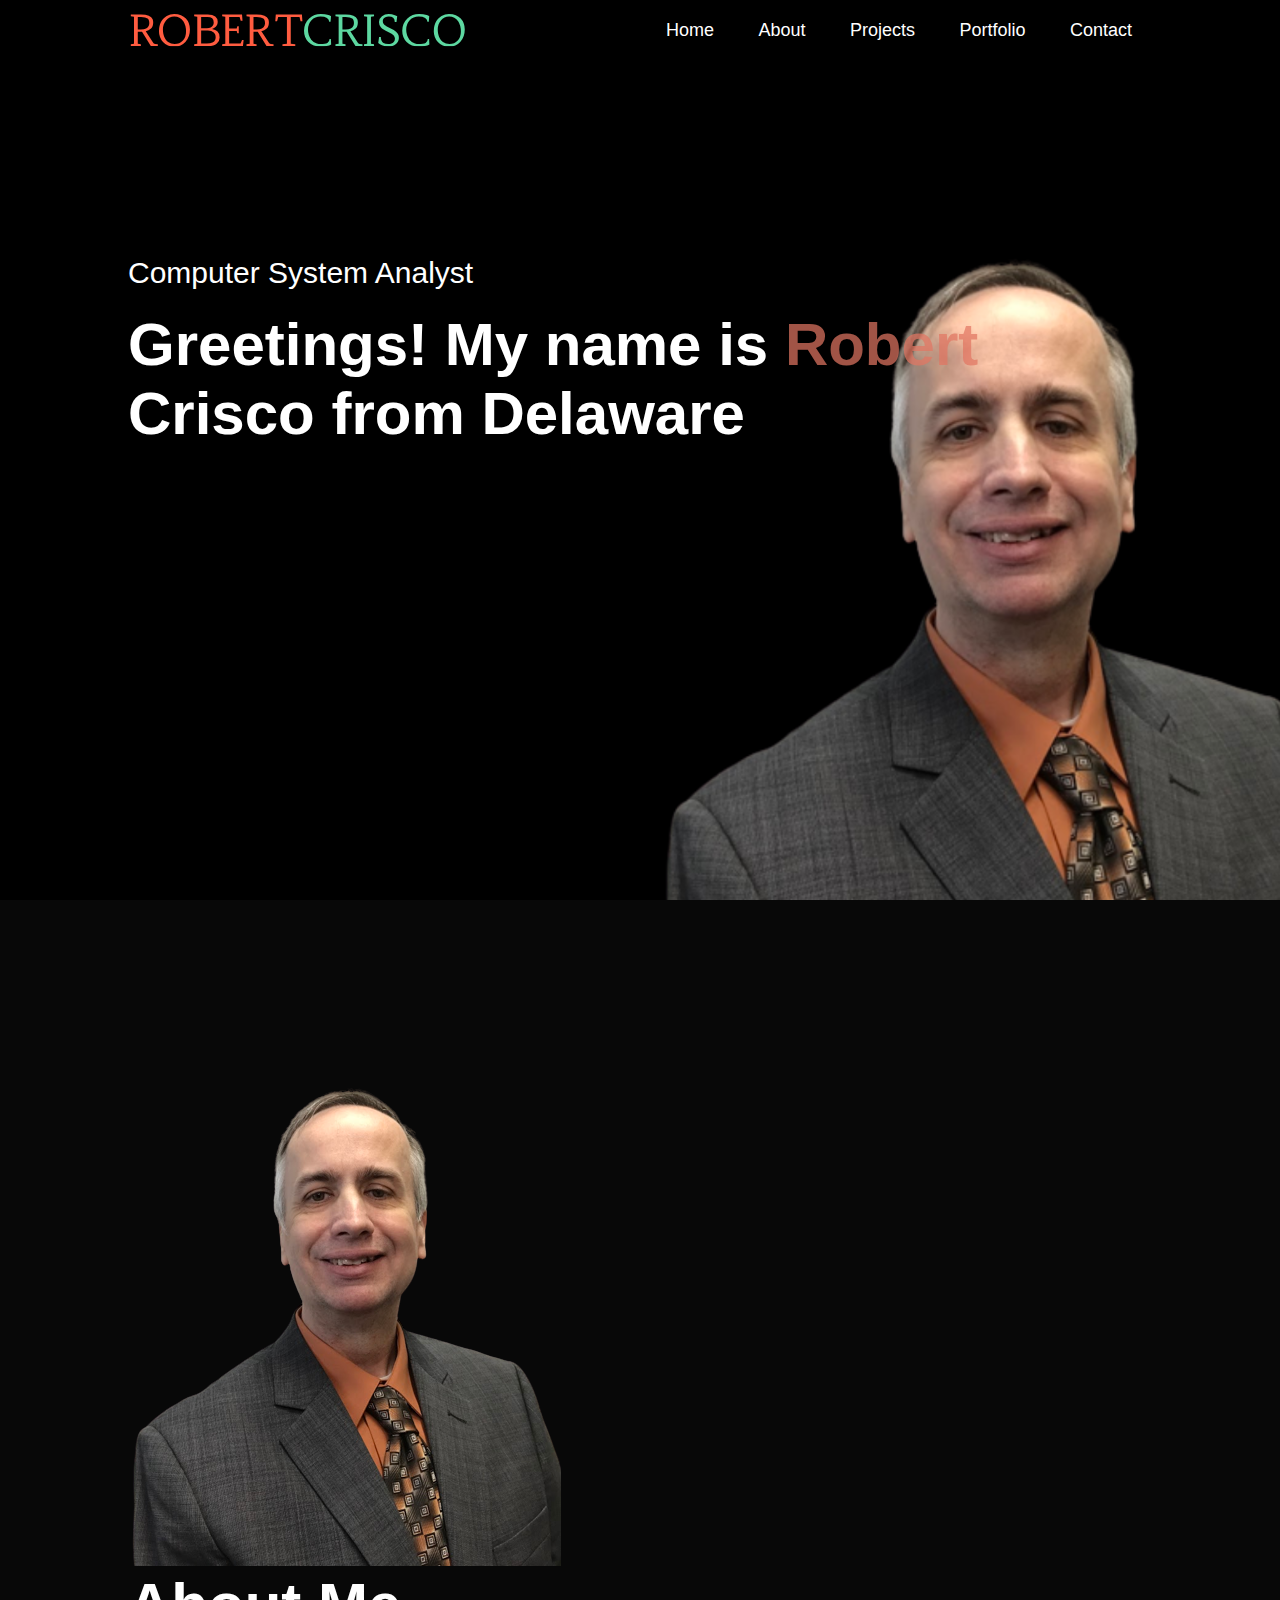
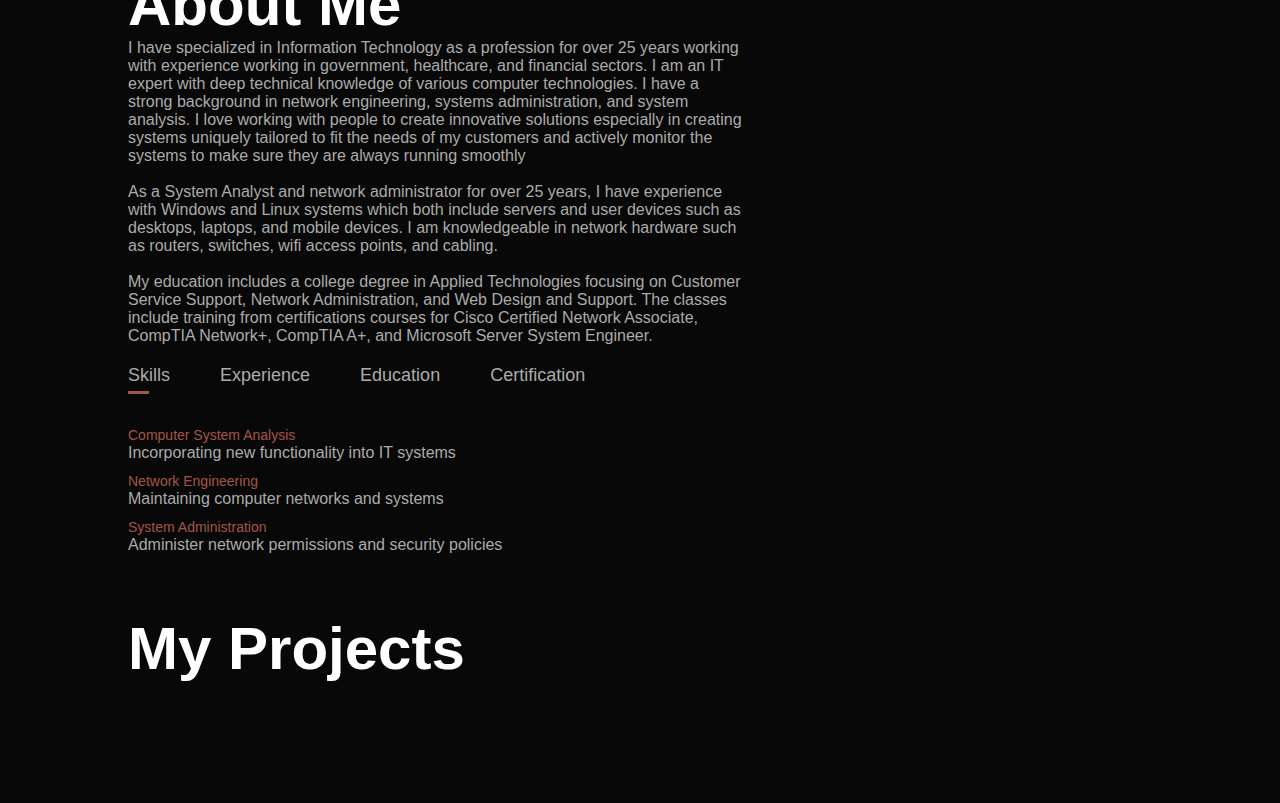
<file: index.html>
<!DOCTYPE html>
<html lang="en">
<head>
    <meta charset="UTF-8">
    <meta name="viewport" content="width=device-width, initial-scale=1.0">
    <title>Robert's WebSite</title>
    <link rel="stylesheet" href="css/styles.css">
</head>
<body>
    <div id="header">
        <div class="container">
            <nav>
                <img src="images/logo.svg" class="logo">
                <ul>
                    <li><a href="#">Home</a></li>
                    <li><a href="#">About</a></li>
                    <li><a href="#">Projects</a></li>
                    <li><a href="#">Portfolio</a></li>
                    <li><a href="#">Contact</a></li>                                        
                </ul>
            </nav>
            
            <div class="header-text">
                <p>Computer System Analyst</p>
                <h1>Greetings!  My name is <span>Robert</span><br> Crisco from Delaware</h1>
            </div>
        </div>
    </div>

<!-- ----------about---------- -->


 <div id="about">
    <div class="container">
        <div class="row">
            <div class="about-col-1">
                <img src="images/rdcrisco_lg.png">
            </div>
            <div class="about-col-2">
                <h1 class="sub-title">About Me</h1>
                <p> I have specialized in Information Technology as a profession for over 25 years working with experience working in government, healthcare, and financial sectors.   I am an IT expert with deep technical knowledge of various computer technologies. I have a strong background in network engineering, systems administration, and system analysis.  
                    I love working with people to create innovative solutions especially in creating systems uniquely tailored to fit the needs of my customers and actively monitor the systems to make sure they are always running smoothly </p> <br>                   
                <p>As a System Analyst and network administrator for over 25 years, I have experience with Windows and Linux systems which both include servers and user devices such as desktops, laptops, and mobile devices.  I am knowledgeable in network hardware such as routers, switches, wifi access points, and cabling.</p><br>
                <p>My education includes a college degree in Applied Technologies focusing on Customer Service Support, Network Administration, and Web Design and Support.  The classes include training from certifications courses for <span class="ccna">Cisco Certified Network Associate</span>, CompTIA Network+, CompTIA A+, and Microsoft Server System Engineer.</p> 
                
            <div class="tab-titles">
                <p class="tab-links active-link" onclick="opentab('skills')">Skills</p>
                <p class="tab-links" onclick="opentab('experience')">Experience</p>
                <p class="tab-links" onclick="opentab('education')">Education</p>
                <p class="tab-links" onclick="opentab('certification')">Certification</p>
            </div>
            <div class="tab-contents active-tab" id="skills">
                <ul>
                    <li><span>Computer System Analysis</span><br>Incorporating new functionality into IT systems</li>
                    <li><span>Network Engineering</span><br>Maintaining computer networks and systems </li>
                    <li><span>System Administration</span><br>Administer network permissions and security policies</li>
                </ul>
            </div>
            <div class="tab-contents" id="experience">
                <ul>
                    <li><span>2022 - Current</span><br>Senior Network Operations Center Specialist at DTI - State of Delaware</li>
                    <li><span>2016 - 2022</span><br>Network Administrator (Contractor) at New Castle County Government</li>
                    <li><span>2011 - 2016</span><br>Helpdesk/Desktop Support (Contractor) at New Castle County Government</li>
                </ul>
            </div>
            <div class="tab-contents" id="education">
                <ul>
                    <li><span>2023</span><br>Bachelors of Science(Applied Technology) from BYU-Idaho</li>
                    <li><span>2022</span><br>Associate of Science(Administration and Management) from BYU-Idaho</li>
                    <li><span>2022</span><br>Certificate of Information Technology from BYU-Idaho</li>
                    <li><span>2022</span><br>Certificate of Web Frontend from BYU-Idaho</li>
                    <li><span>2022</span><br>Certificate of Network/System Administration from BYU-Idaho</li>
                    <li><span>2022</span><br>Certificate at BYU-Pathway Worldwide </li>
                    <li><span>2012</span><br>Associate of Computer Information System(Network Option) from DTCC Delaware</li>
                </ul>
            </div>
            <div class="tab-contents" id="certification">
                <ul>
                    <li><span>CompTIA A+</li>
                    <li><span>CompTIA Network+</li>
                    <li><span>Microsoft Certified System Engineer</li>
                    <li><span>Ceritified Novell Administrator</li>
                    <li><span>Certified Banyan Administrator</li>
                </ul>
            </div>
        </div>
    </div>
 </div>  

 <!-- --------------projects-------------------- -->
 <div id="projects">
    <div class="container">
        <h1 class="sub-title">My Projects</h1>
        <div class="projects-list"></div>
    </div>
 </div>
 
 <script>
    var tablinks = document.getElementsByClassName("tab-links");
    var tabcontents = document.getElementsByClassName("tab-contents");

    function opentab(tabname){
         for(tablink of tablinks){
            tablink.classList.remove("active-link")
         }
         for(tabcontent of tabcontents){
            tabcontent.classList.remove("active-tab")
         }
         event.currentTarget.classList.add("active-link");
         document.getElementById(tabname).classList.add("active-tab");
    }
 </script>
</body>
</html>
</file>
<file: css/styles.css>
*{
    margin: 0;
    padding: 0;
    font-family:Arial, Helvetica, sans-serif;
    box-sizing: border-box;
}

body{
    background: #080808;
    color: #fff
}

#header {
    width: 100%;
    height: 100vh;
    background-image: url("/images/background.png");
    background-size: cover;
    background-position: center;

}

.container {
    padding: 10px 10%;
}

nav {
    display: flex;
    align-items: center;
    justify-content: space-between;
    flex-wrap: wrap;
}

.logo {
    width: 340px;
}

nav ul li {
    display: inline-block;
    list-style: none;
    margin: 10px 20px;
}

nav ul li a{
    color: #fff;
    text-decoration: none;
    font-size: 18px;
    position: relative;
}

nav ul li a::after {
    content: '';
    width: 0%;
    height: 3px;
    background: #e27662b6;
    position:absolute;
    left: 0;
    bottom: -6px;
    transition: 0.5;
}

nav ul li a:hover::after{
    width: 100%;
}

.header-text   {
    margin-top: 20%;
    font-size: 30px;
}

.header-text h1 {
    font-size: 60px;
    margin-top: 20px;
}

.header-text h1 span {
    color: #e27662b6;
}

.header-right {
    float: right;
    padding-right: 20px;
}

.header-left {
    float: left;
    padding-left: 20px;
}

wdd {
    width: 100%;
    height: 100vh;

}

a {
     text-decoration: none;
     font-size: 18px;
    font-weight: 500;
    cursor: pointer;
    color:gold;
}

a::after {
     color: orange;
}



/* -------------about---------------- */
#about{
    padding: 80px 0;
    color: #ababab;     
}

.row {
    display: flex;
    justify-content: space-between;
    flex-wrap: wrap;
}

.about-col-1{
    flex-basis: 35%;
}

.about-col-1{
    width: 100%;
    border-radius: 15px;
}

.about-col-2 {
    flex-basis: 60%;
    }

.sub-title {
    font-size: 60px;
    font-weight: 600;
    color: #fff;    
}

.tab-titles {
    display: flex;
    margin: 20px 0 40px;
}

.tab-links {
    margin-right: 50px;
    font-size: 18px;
    font-weight: 500;
    cursor: pointer;
    position: relative;
}

.ccna {
    text-decoration: none;
}

.tab-links::after {
    content: '';
    width: 0;
    height: 3px;
    background: #e27662b6;
    position: absolute;
    left: 0;
    bottom: -8px;
    transition: 0.5s;

}

.tab-links.active-link::after{
    width: 50%;
}


.tab-contents ul li{
    list-style: none;
    margin: 10px 0;
}

.tab-contents ul li span{
    color: #e27662b6;
    font-size: 14px;
}

.tab-contents {
    display: none;
}

.tab-contents.active-tab{
    display: block;
}

/* ---------------projects----------------*/
#projects {
    padding: 30px 0;
}

.service-list {
    display: grid;
    grid-template-columns: repeat(auto-fit, minmax(250px, 1fr));
    grid-gap: 40px;
    margin-top: 50px;
}
</file>
